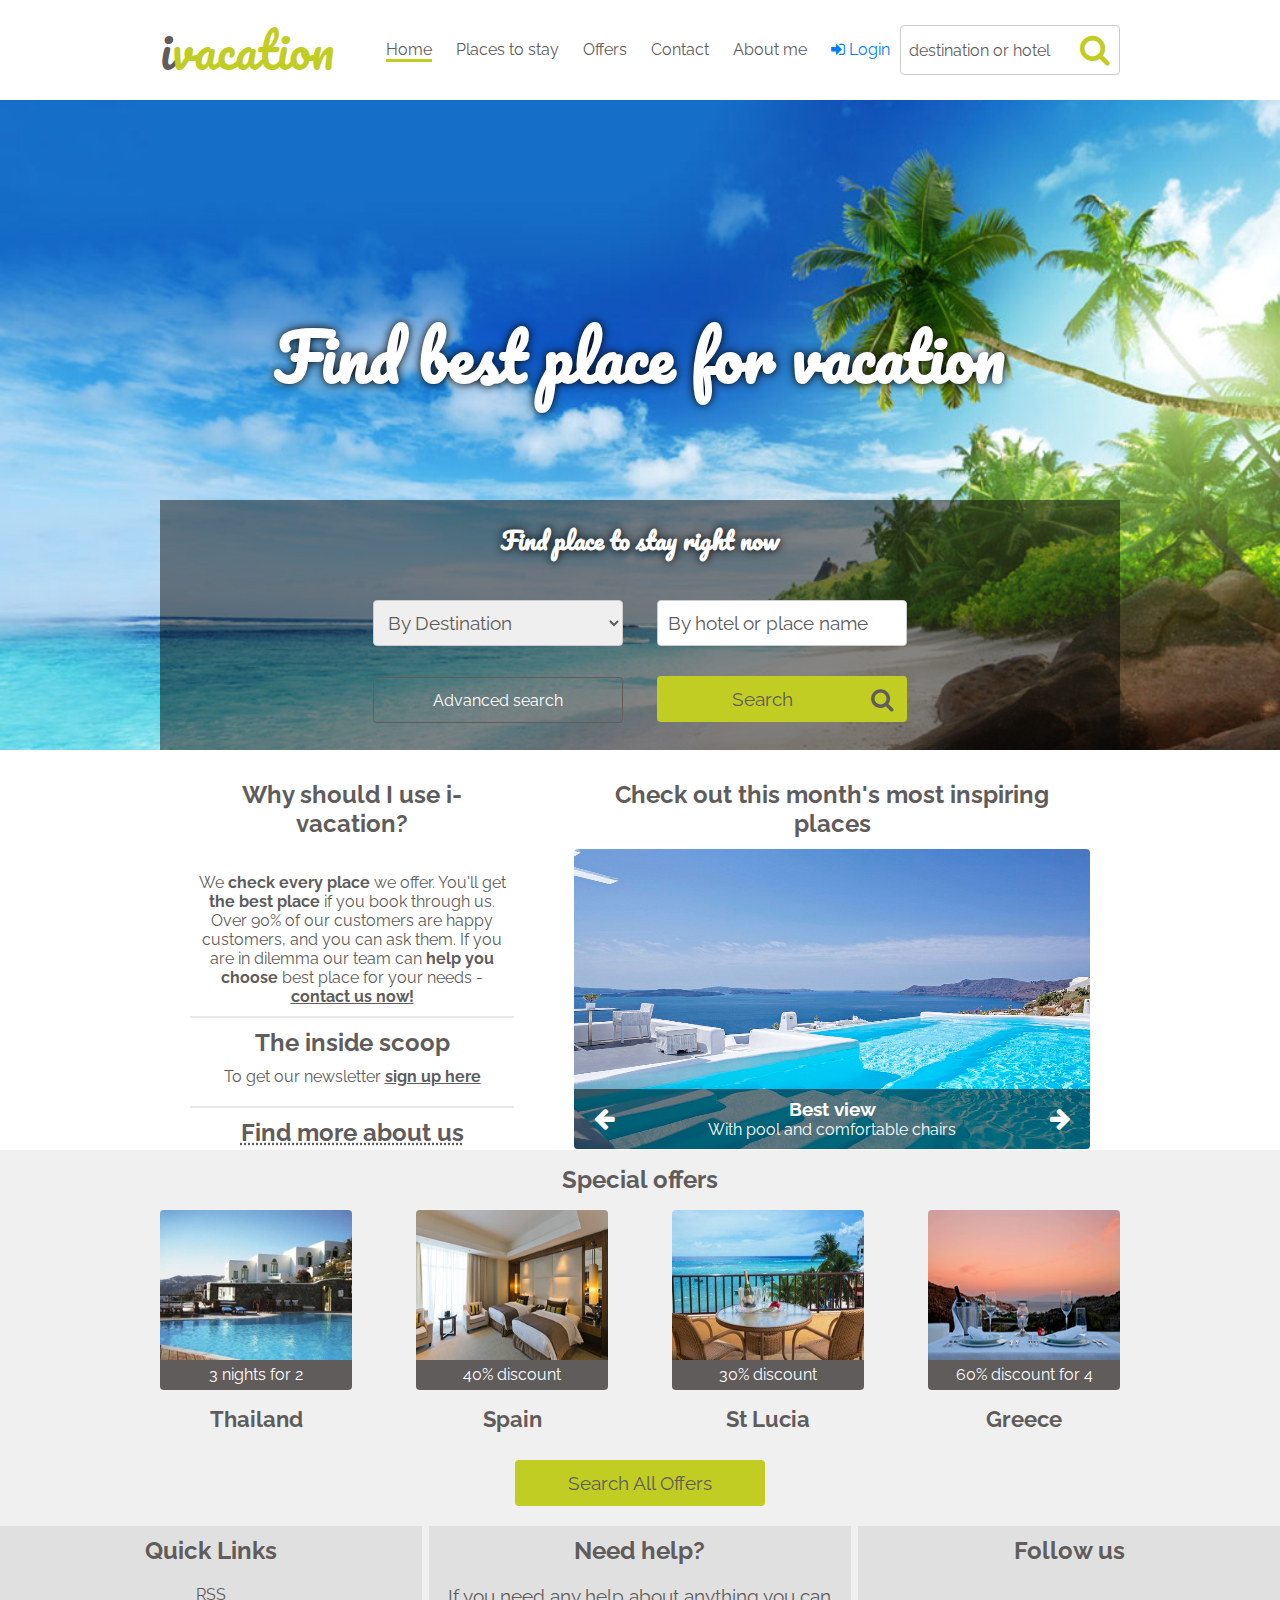
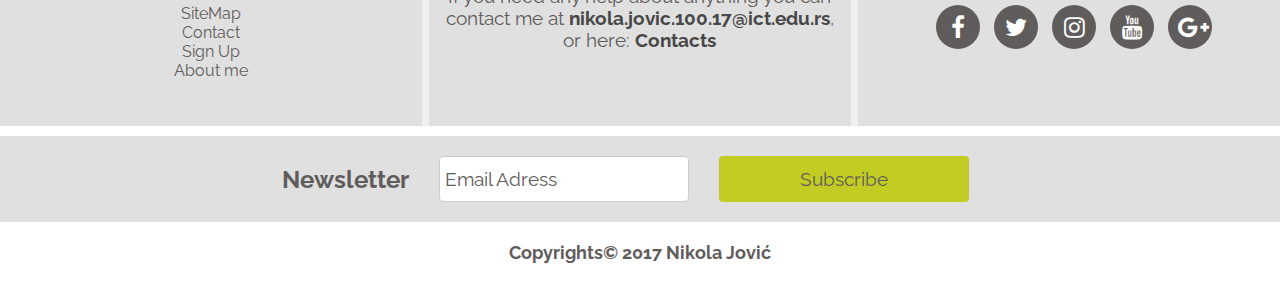
<file: index.html>
<!DOCTYPE html>
<html>
	<head>
		<meta charset="utf-8" />

		<title>I-Vacation</title>

		<meta name="author" content="Nikola Jovic" />
		<meta name="keywords" content="hotel, vacation, place, rent" />
		<meta name="description" content="Welcome to i-vacation, here you can find best hotels, villas, apartments for vacation." />

		<link rel="shortcut icon" href="img/icon.jpg" />
		<link href="https://fonts.googleapis.com/css?family=Raleway" rel="stylesheet" />
		<link href="https://fonts.googleapis.com/css?family=Pacifico" rel="stylesheet" />
		<link rel="stylesheet" type="text/css" href="css/style.css" />
		<link rel="stylesheet" href="https://cdnjs.cloudflare.com/ajax/libs/font-awesome/4.7.0/css/font-awesome.min.css" />
	</head>
	<body>
		<header id="main-header">
			<div class="wrapper">
				<div id="logo">
					<a href="index.html"><span>ivacation</span></a>
				</div>

				<nav id="main-navigation">
					<ul>
						<li class="active"><a href="index.html">Home</a></li>
						<li><a href="content/findplace.html">Places to stay</a></li>
						<!-- This is gallery -->
						<li><a href="content/offers.html">Offers</a></li>
						<li><a href="content/contact.html">Contact</a></li>
						<li><a href="content/aboutme.html">About me</a></li>
						<li><a href="content/login.html">
							<span class="fa fa-sign-in" aria-hidden="true"></span>
							<span>Login</span>
						</a></li>
					</ul>
				</nav>

				<div id="search">
					<form action="search.php" method="get">
						<input type="search" name="search" id="searchbox" placeholder="destination or hotel" />
						<input type="submit" value="Search" id="submit-search" />
						<label for="submit-search" id="search-icon"><span class="fa fa-search" aria-hidden="true"></span></label>
					</form>
				</div>
			</div>
		</header>

		<div id="main">
			<div id="slideshow">
				<div class="wrapper">
					<header id="main-title">
						<h1>Find best place for vacation</h1>
					</header>
					<div id="find-form">
						<h2>Find place to stay right now</h2>
						<form action="find-fast.php" method="post">
							<div>
								<select name="destination" id="destination">
									<option value="by-destination" selected="selected">By Destination</option>
									<option value="montenegro">Montenegro</option>
									<option value="croatia">Croatia</option>
									<option value="greece">Greece</option>
									<option value="spain">Spain</option>
									<option value="italy">Italy</option>
								</select>
								<input type="text" name="by-hotel" id="hotel-name" placeholder="By hotel or place name" />
							</div>
							<div>
								<a href="content/findplace.html">Advanced search</a>
								<div id="search-with-icon">
									<input type="submit" value="Search" id="search-button" />
									<label for="search-button"><span class="fa fa-search" aria-hidden="true"></span></label>
								</div>
							</div>
						</form>
					</div>
				</div>
			</div>

			<div class="wrapper">
				<div class="main-content">
					<section id="main-left">
						<article>
							<header>
									<h2>Why should I use i-vacation?</h2>
							</header>

							<p>
								We <strong>check every place</strong> we offer. You'll get <strong>the best place</strong> if 
								you book through us. Over 90% of our customers are happy customers, and you can ask them. If you are in dilemma our team can <strong>help you choose</strong> best place
								for your needs - <a href="content/contact.html">contact us now!</a>
							</p>
						</article>

						<article>
							<hr />
							<h3>The inside scoop</h3>
								
							<p>
								To get our newsletter <a href="#footer-lower">sign up here</a>
							</p>
						</article>

						<footer>
							<hr />
							<a href="content/aboutme.html">Find more about us</a>
						</footer>
					</section>
					<section id="main-right">
						<header>
							<h2>Check out this month's most inspiring places</h2>
						</header>
						<article>
							<img src="img/article.jpg" alt="Inspiring Place" />
							<div id="image-menu">
								<div class="arrow">
									<span class="fa fa-arrow-left" aria-hidden="true"></span>
								</div>
								<div id="image-text">
									<h3>Best view</h3>
									<p>With pool and comfortable chairs</p>
								</div>
								<div class="arrow">
									<span class="fa fa-arrow-right" aria-hidden="true"></span>
								</div>
							</div>
						</article>
					</section>
				</div>
			</div>

			<div id="special-offers">
				<div class="wrapper">
					<header>
						<h3>Special offers</h3>
					</header>

					<section class="main-content">
						<article>
							<div class="offer-image">
								<img src="img/offer1.jpg" alt="Special Offer 1" />
								<div>
									<p>3 nights for 2</p>
								</div>
							</div>
							<h4>Thailand</h4>
						</article>

						<article>
							<div class="offer-image">
								<img src="img/offer2.jpg" alt="Special Offer 2" />
								<div>
									<p>40% discount</p>
								</div>
							</div>
							<h4>Spain</h4>
						</article>

						<article>
							<div class="offer-image">
								<img src="img/offer3.jpg" alt="Special Offer 3" />
								<div>
									<p>30% discount</p>
								</div>
							</div>
							<h4>St Lucia</h4>
						</article>

						<article>
							<div class="offer-image">
								<img src="img/offer4.jpg" alt="Special Offer 4" />
								<div>
									<p>60% discount for 4</p>
								</div>
							</div>
							<h4>Greece</h4>
						</article>
					</section>
					<a href="content/offers.html" class="button">Search All Offers</a>
				</div>
			</div>
		</div>

		<footer id="main-footer">
			<div id="footer-upper">
				<nav class="footer-part">
						<h3>Quick Links</h3>
						<ul id="quick-links">
							<li><a href="info/rss.xml">RSS</a></li>
							<li><a href="sitemap.xml">SiteMap</a></li>
							<li><a href="content/contact.html">Contact</a></li>
							<li><a href="content/login.html">Sign Up</a></li>
							<li><a href="content/aboutme.html">About me</a></li>
						</ul>
					</nav>

					<div class="vertical-separator"></div>

					<div class="footer-part">
						<h3>Need help?</h3>
						<p>If you need any help about anything you can contact me at <a href="mailto:nikola.jovic.100.17@ict.edu.rs" class="contact-reference">nikola.jovic.100.17&#64;ict.edu.rs</a>, or here: <a href="content/contact.html" class="contact-reference">Contacts</a></p>
					</div>

					<div class="vertical-separator"></div>

					<div class="footer-part">
						<h3>Follow us</h3>

						<a href="https://www.facebook.com" class="social-media">
							<span class="fa fa-facebook" aria-hidden="true"></span>
						</a>

						<a href="https://twitter.com" class="social-media">
							<span class="fa fa-twitter" aria-hidden="true"></span>
						</a>

						<a href="https://www.instagram.com" class="social-media">
							<span class="fa fa-instagram" aria-hidden="true"></span>
						</a>

						<a href="https://www.youtube.com" class="social-media">
							<span class="fa fa-youtube" aria-hidden="true"></span>
						</a>

						<a href="https://plus.google.com" class="social-media">
							<span class="fa fa-google-plus" aria-hidden="true"></span>
						</a>

					</div>
			</div>

			<div class="horizontal-separator"></div>

			<section id="footer-lower">
				<article class="wrapper">
					<form action="send-news-letter.php" method="POST" id="news-letter">
						<h2>Newsletter</h2>
						<input type="email" name="email" id="email" placeholder="Email Adress" />
						<input type="submit" value="Subscribe" class="button" />
					</form>
				</article>
			</section>

			<section id="footer-copyright" class="wrapper">
				<span>Copyrights&copy; 2017 Nikola Jovi&#263;</span>
			</section>
		</footer>
	</body>
</html>
</file>
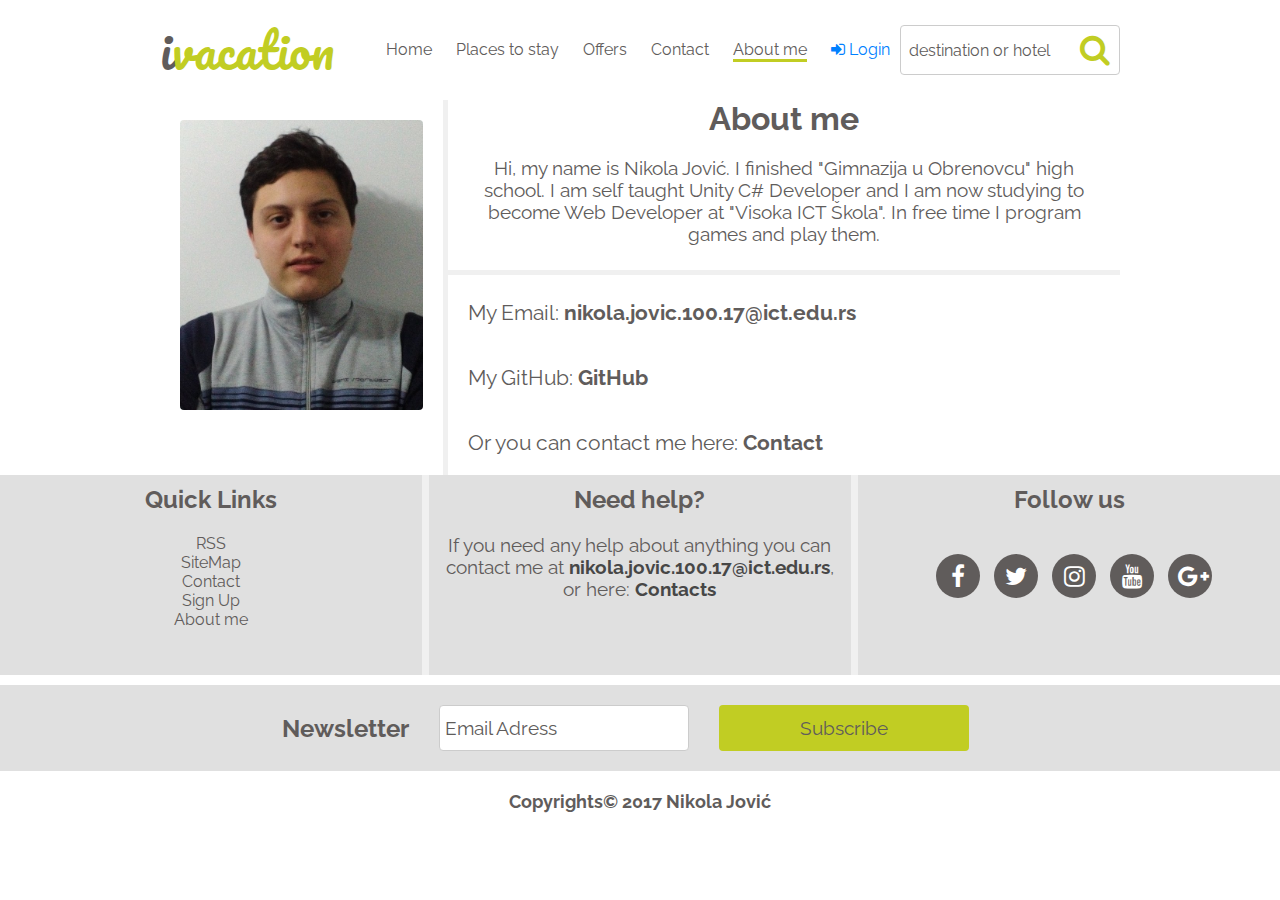
<file: content/aboutme.html>
<!DOCTYPE html>
<html>
	<head>
		<meta charset="utf-8" />

		<title>I-Vacation | About Me</title>

		<meta name="author" content="Nikola Jovic" />
		<meta name="keywords" content="hotel, vacation, about, aboutme" />
		<meta name="description" content="This page is about author." />

		<link rel="shortcut icon" href="../img/icon.jpg" />
		<link href="https://fonts.googleapis.com/css?family=Raleway" rel="stylesheet" />
		<link href="https://fonts.googleapis.com/css?family=Pacifico" rel="stylesheet" />
		<link rel="stylesheet" type="text/css" href="../css/style.css" />
		<link rel="stylesheet" href="https://cdnjs.cloudflare.com/ajax/libs/font-awesome/4.7.0/css/font-awesome.min.css" />
	</head>
	<body>
		<header id="main-header">
			<div class="wrapper">
				<div id="logo">
					<a href="index.html"><span>ivacation</span></a>
				</div>

				<nav id="main-navigation">
					<ul>
						<li><a href="../index.html">Home</a></li>
						<li><a href="findplace.html">Places to stay</a></li>
						<!-- This is gallery -->
						<li><a href="offers.html">Offers</a></li>
						<li><a href="contact.html">Contact</a></li>
						<li class="active"><a href="aboutme.html">About me</a></li>
						<li><a href="login.html">
							<span class="fa fa-sign-in" aria-hidden="true"></span>
							<span>Login</span>
						</a></li>
					</ul>
				</nav>

				<div id="search">
					<form action="search.php" method="get">
						<input type="search" name="search" id="searchbox" placeholder="destination or hotel" />
						<input type="submit" value="Search" id="submit-search" />
						<label for="submit-search" id="search-icon"><span class="fa fa-search" aria-hidden="true"></span></label>
					</form>
				</div>
			</div>
		</header>

		<div id="main">
			<div class="container wrapper">
				<aside id="about-left">
					<img src="../img/me.jpg" alt="Me" />
				</aside>

				<div id="about-right">
					<h1>About me</h1>
					<p>
						Hi, my name is Nikola Jović.
						I finished "Gimnazija u Obrenovcu" high school.
						I am self taught Unity C# Developer and I am now 
						studying to become Web Developer at "Visoka ICT Škola".
						In free time I program games and play them.
					</p>

					<hr />
					<p class="aboutme-info">My Email: <a href="mailto:nikola.jovic.100.17@ict.edu.rs">nikola.jovic.100.17@ict.edu.rs</a></p>
					<p class="aboutme-info">My GitHub: <a href="https://github.com/Nikola112">GitHub</a></p>
					<p class="aboutme-info">Or you can contact me here: <a href="contact.html">Contact</a></p>
				</div>
			</div>
		</div>

		<footer id="main-footer">
			<div id="footer-upper">
				<nav class="footer-part">
						<h3>Quick Links</h3>
						<ul id="quick-links">
							<li><a href="../info/rss.xml">RSS</a></li>
							<li><a href="../sitemap.xml">SiteMap</a></li>
							<li><a href="contact.html">Contact</a></li>
							<li><a href="login.html">Sign Up</a></li>
							<li><a href="aboutme.html">About me</a></li>
						</ul>
					</nav>

					<div class="vertical-separator"></div>

					<div class="footer-part">
						<h3>Need help?</h3>
						<p>If you need any help about anything you can contact me at <a href="mailto:nikola.jovic.100.17@ict.edu.rs" class="contact-reference">nikola.jovic.100.17&#64;ict.edu.rs</a>, or here: <a href="content/contact.html" class="contact-reference">Contacts</a></p>
					</div>

					<div class="vertical-separator"></div>

					<div class="footer-part">
						<h3>Follow us</h3>

						<a href="https://www.facebook.com" class="social-media">
							<span class="fa fa-facebook" aria-hidden="true"></span>
						</a>

						<a href="https://twitter.com" class="social-media">
							<span class="fa fa-twitter" aria-hidden="true"></span>
						</a>

						<a href="https://www.instagram.com" class="social-media">
							<span class="fa fa-instagram" aria-hidden="true"></span>
						</a>

						<a href="https://www.youtube.com" class="social-media">
							<span class="fa fa-youtube" aria-hidden="true"></span>
						</a>

						<a href="https://plus.google.com" class="social-media">
							<span class="fa fa-google-plus" aria-hidden="true"></span>
						</a>

					</div>
			</div>

			<div class="horizontal-separator"></div>

			<section id="footer-lower">
				<article class="wrapper">
					<form action="send-news-letter.php" method="POST" id="news-letter">
						<h2>Newsletter</h2>
						<input type="email" name="email" id="email" placeholder="Email Adress" />
						<input type="submit" value="Subscribe" class="button" />
					</form>
				</article>
			</section>

			<section id="footer-copyright" class="wrapper">
				<span>Copyrights&copy; 2017 Nikola Jovi&#263;</span>
			</section>
		</footer>
	</body>
</html>
</file>
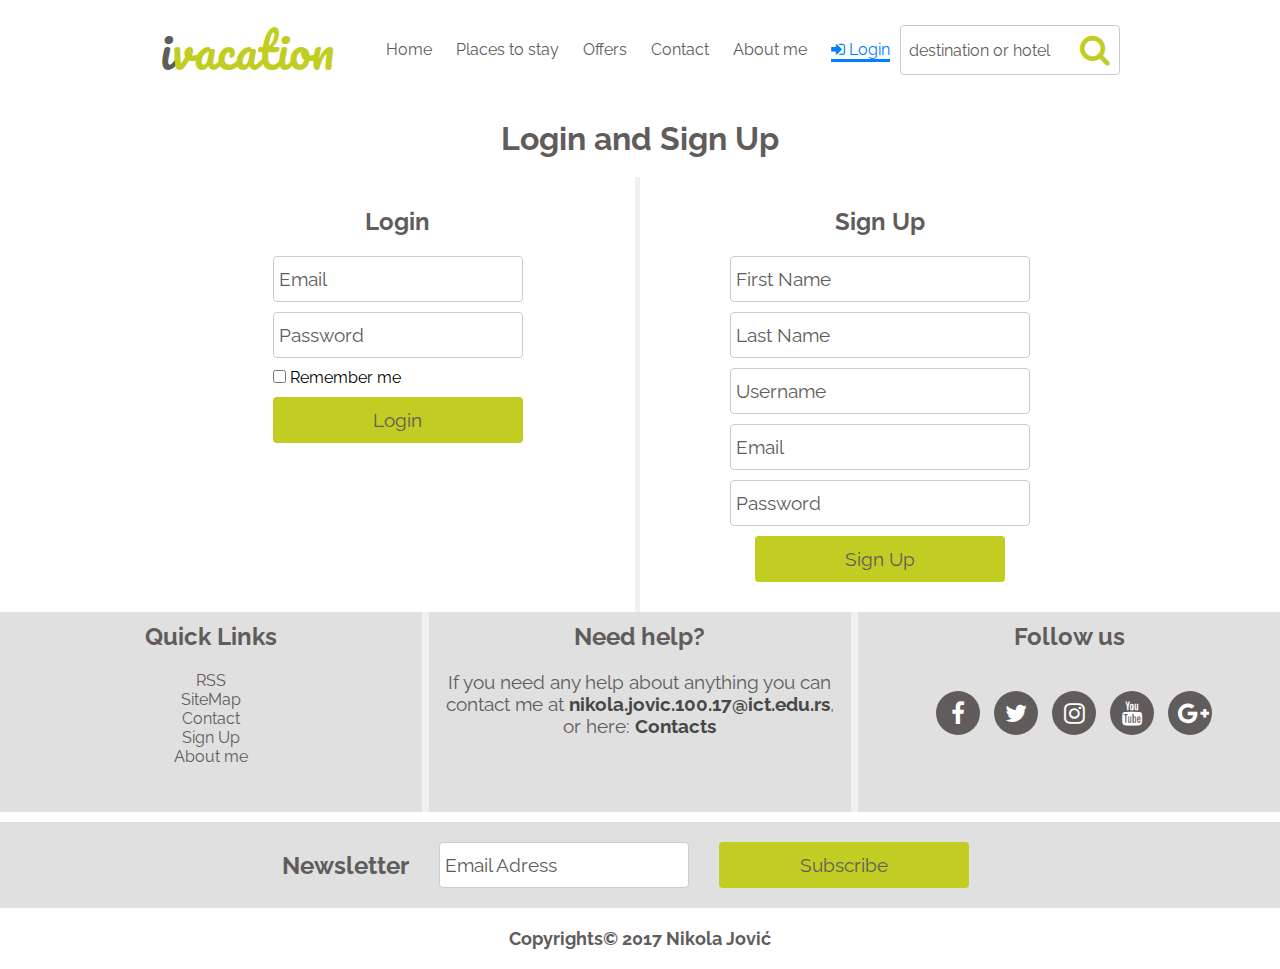
<file: content/login.html>
<!DOCTYPE html>
<html>
	<head>
		<meta charset="utf-8" />

		<title>I-Vacation | Log In</title>

		<meta name="author" content="Nikola Jovic" />
		<meta name="keywords" content="hotel, vacation, login, signup, register, signin" />
		<meta name="description" content="This page is for login and sign up." />

		<link rel="shortcut icon" href="../img/icon.jpg" />
		<link href="https://fonts.googleapis.com/css?family=Raleway" rel="stylesheet" />
		<link href="https://fonts.googleapis.com/css?family=Pacifico" rel="stylesheet" />
		<link rel="stylesheet" type="text/css" href="../css/style.css" />
		<link rel="stylesheet" href="https://cdnjs.cloudflare.com/ajax/libs/font-awesome/4.7.0/css/font-awesome.min.css" />
	</head>
	<body>
		<header id="main-header">
			<div class="wrapper">
				<div id="logo">
					<a href="index.html"><span>ivacation</span></a>
				</div>

				<nav id="main-navigation">
					<ul>
						<li><a href="../index.html">Home</a></li>
						<li><a href="findplace.html">Places to stay</a></li>
						<!-- This is gallery -->
						<li><a href="offers.html">Offers</a></li>
						<li><a href="contact.html">Contact</a></li>
						<li><a href="aboutme.html">About me</a></li>
						<li class="active-login"><a href="login.html">
							<span class="fa fa-sign-in" aria-hidden="true"></span>
							<span>Login</span>
						</a></li>
					</ul>
				</nav>

				<div id="search">
					<form action="search.php" method="get">
						<input type="search" name="search" id="searchbox" placeholder="destination or hotel" />
						<input type="submit" value="Search" id="submit-search" />
						<label for="submit-search" id="search-icon"><span class="fa fa-search" aria-hidden="true"></span></label>
					</form>
				</div>
			</div>
		</header>

		<div id="main">
			<div class="wrapper">
				<div id="login-panel">
					<h1>Login and Sign Up</h1>

					<div class="container">
						<div class="login-part">
							<h2>Login</h2>
							<form action="login.php" method="post">
								<input type="email" name="login-email" id="login-email" placeholder="Email" class="field" />
								<input type="password" name="password" id="password" placeholder="Password" class="field" />
								<div>
									<label>
										<input type="checkbox" name="remember" id="remember" />
										<span>Remember me</span>
									</label>

									<input type="submit" value="Login" class="button" />
								</div>
							</form>
						</div>

						<div class="login-part">
							<h2>Sign Up</h2>
							<form action="login.php" method="post">
								<input type="text" name="first" id="first" placeholder="First Name" class="field" />
								<input type="text" name="last" id="last" placeholder="Last Name" class="field" />
								<input type="text" name="username" id="username" placeholder="Username" class="field" />
								<input type="email" name="sign-name" id="sign-email" placeholder="Email" class="field" />
								<input type="password" name="sign-password" id="sign-password" placeholder="Password" class="field" />
								<input type="submit" value="Sign Up" class="button" />
							</form>
						</div>
					</div>
				</div>
			</div>
		</div>

		<footer id="main-footer">
			<div id="footer-upper">
				<nav class="footer-part">
						<h3>Quick Links</h3>
						<ul id="quick-links">
							<li><a href="../info/rss.xml">RSS</a></li>
							<li><a href="../sitemap.xml">SiteMap</a></li>
							<li><a href="contact.html">Contact</a></li>
							<li><a href="login.html">Sign Up</a></li>
							<li><a href="aboutme.html">About me</a></li>
						</ul>
					</nav>

					<div class="vertical-separator"></div>

					<div class="footer-part">
						<h3>Need help?</h3>
						<p>If you need any help about anything you can contact me at <a href="mailto:nikola.jovic.100.17@ict.edu.rs" class="contact-reference">nikola.jovic.100.17&#64;ict.edu.rs</a>, or here: <a href="content/contact.html" class="contact-reference">Contacts</a></p>
					</div>

					<div class="vertical-separator"></div>

					<div class="footer-part">
						<h3>Follow us</h3>

						<a href="https://www.facebook.com" class="social-media">
							<span class="fa fa-facebook" aria-hidden="true"></span>
						</a>

						<a href="https://twitter.com" class="social-media">
							<span class="fa fa-twitter" aria-hidden="true"></span>
						</a>

						<a href="https://www.instagram.com" class="social-media">
							<span class="fa fa-instagram" aria-hidden="true"></span>
						</a>

						<a href="https://www.youtube.com" class="social-media">
							<span class="fa fa-youtube" aria-hidden="true"></span>
						</a>

						<a href="https://plus.google.com" class="social-media">
							<span class="fa fa-google-plus" aria-hidden="true"></span>
						</a>

					</div>
			</div>

			<div class="horizontal-separator"></div>

			<section id="footer-lower">
				<article class="wrapper">
					<form action="send-news-letter.php" method="POST" id="news-letter">
						<h2>Newsletter</h2>
						<input type="email" name="email" id="email" placeholder="Email Adress" />
						<input type="submit" value="Subscribe" class="button" />
					</form>
				</article>
			</section>

			<section id="footer-copyright" class="wrapper">
				<span>Copyrights&copy; 2017 Nikola Jovi&#263;</span>
			</section>
		</footer>
	</body>
</html>
</file>
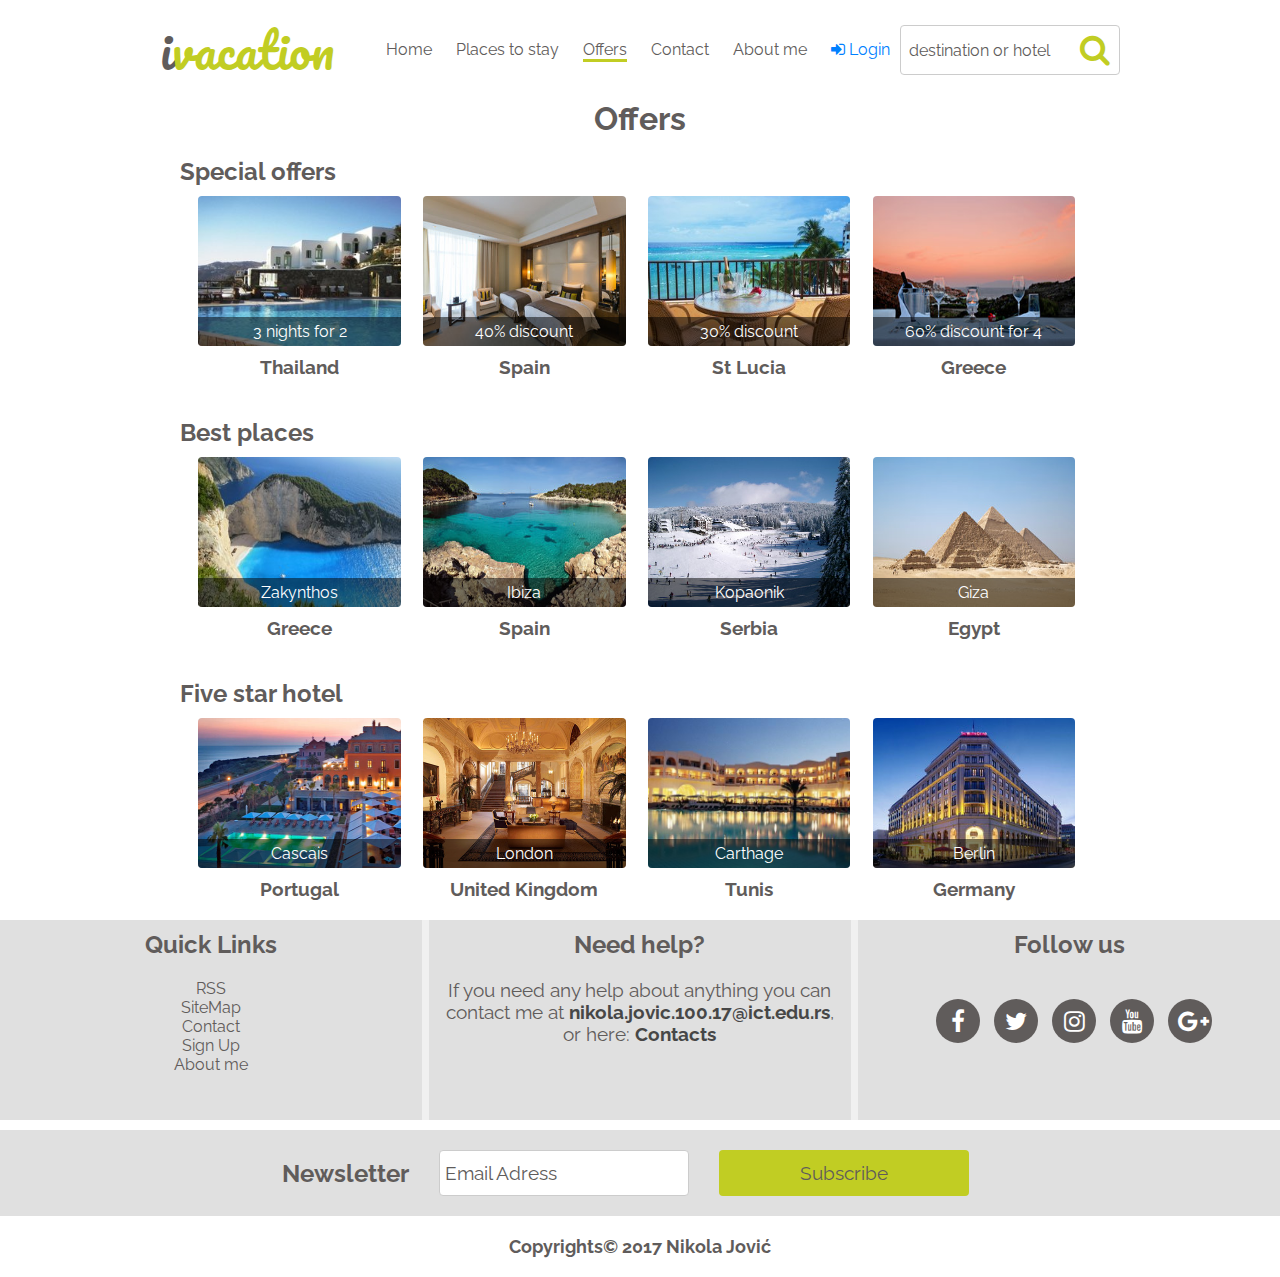
<file: content/offers.html>
<!DOCTYPE html>
<html>
	<head>
		<meta charset="utf-8" />

		<title>I-Vacation | Offeres</title>

		<meta name="author" content="Nikola Jovic" />
		<meta name="keywords" content="hotel, vacation, gallery, offers, images, pictures" />
		<meta name="description" content="This is gallery section, you can find best offers here." />

		<link rel="shortcut icon" href="../img/icon.jpg" />
		<link href="https://fonts.googleapis.com/css?family=Raleway" rel="stylesheet" />
		<link href="https://fonts.googleapis.com/css?family=Pacifico" rel="stylesheet" />
		<link rel="stylesheet" type="text/css" href="../css/style.css" />
		<link rel="stylesheet" href="https://cdnjs.cloudflare.com/ajax/libs/font-awesome/4.7.0/css/font-awesome.min.css" />	
	</head>
	<body>
		<header id="main-header">
			<div class="wrapper">
				<div id="logo">
					<a href="index.html"><span>ivacation</span></a>
				</div>

				<nav id="main-navigation">
					<ul>
						<li><a href="../index.html">Home</a></li>
						<li><a href="findplace.html">Places to stay</a></li>
						<!-- This is gallery -->
						<li class="active"><a href="#">Offers</a></li>
						<li><a href="contact.html">Contact</a></li>
						<li><a href="aboutme.html">About me</a></li>
						<li><a href="login.html">
							<span class="fa fa-sign-in" aria-hidden="true"></span>
							<span>Login</span>
						</a></li>
					</ul>
				</nav>

				<div id="search">
					<form action="search.php" method="get">
						<input type="search" name="search" id="searchbox" placeholder="destination or hotel" />
						<input type="submit" value="Search" id="submit-search" />
						<label for="submit-search" id="search-icon"><span class="fa fa-search" aria-hidden="true"></span></label>
					</form>
				</div>
			</div>
		</header>

		<div id="main">
			<div id="gallery" class="wrapper">
				<header>
					<h1>Offers</h1>
				</header>

				<section class="gallery-row">
					<header>
						<h2>Special offers</h2>
					</header>

					<article class="gallery-item">
						<div class="gallery-item-part">
							<img src="../img/offer1.jpg" alt="Offer 1" />
							<p>3 nights for 2</p>
						</div>
						<h3>Thailand</h3>
					</article>

					<article class="gallery-item">
						<div class="gallery-item-part">
							<img src="../img/offer2.jpg" alt="Offer 2" />
							<p>40% discount</p>
						</div>
						<h3>Spain</h3>
					</article>

					<article class="gallery-item">
						<div class="gallery-item-part">
							<img src="../img/offer3.jpg" alt="Offer 3" />
							<p>30% discount</p>
						</div>
						<h3>St Lucia</h3>
					</article>

					<article class="gallery-item">
						<div class="gallery-item-part">
							<img src="../img/offer4.jpg" alt="Offer 4" />
							<p>60% discount for 4</p>
						</div>
						<h3>Greece</h3>
					</article>
				</section>

				<section class="gallery-row">
					<header>
						<h2>Best places</h2>
					</header>

					<article class="gallery-item">
						<div class="gallery-item-part">
							<img src="../img/offer5.jpg" alt="Offer 5" />
							<p>Zakynthos</p>
						</div>
						<h3>Greece</h3>
					</article>

					<article class="gallery-item">
						<div class="gallery-item-part">
							<img src="../img/offer6.jpg" alt="Offer 6" />
							<p>Ibiza</p>
						</div>
						<h3>Spain</h3>
					</article>

					<article class="gallery-item">
						<div class="gallery-item-part">
							<img src="../img/offer7.jpg" alt="Offer 7" />
							<p>Kopaonik</p>
						</div>
						<h3>Serbia</h3>
					</article>

					<article class="gallery-item">
						<div class="gallery-item-part">
							<img src="../img/offer8.jpg" alt="Offer 8" />
							<p>Giza</p>
						</div>
						<h3>Egypt</h3>
					</article>
				</section>

				<section class="gallery-row">
					<header>
						<h2>Five star hotel</h2>
					</header>

					<article class="gallery-item">
						<div class="gallery-item-part">
							<img src="../img/offer9.jpg" alt="Offer 9" />
							<p>Cascais</p>
						</div>
						<h3>Portugal</h3>
					</article>

					<article class="gallery-item">
						<div class="gallery-item-part">
							<img src="../img/offer10.jpg" alt="Offer 10" />
							<p>London</p>
						</div>
						<h3>United Kingdom</h3>
					</article>

					<article class="gallery-item">
						<div class="gallery-item-part">
							<img src="../img/offer11.jpg" alt="Offer 11" />
							<p>Carthage</p>
						</div>
						<h3>Tunis</h3>
					</article>

					<article class="gallery-item">
						<div class="gallery-item-part">
							<img src="../img/offer12.jpg" alt="Offer 12" />
							<p>Berlin</p>
						</div>
						<h3>Germany</h3>
					</article>
				</section>
			</div>
		</div>

		<footer id="main-footer">
			<div id="footer-upper">
				<nav class="footer-part">
						<h3>Quick Links</h3>
						<ul id="quick-links">
							<li><a href="../info/rss.xml">RSS</a></li>
							<li><a href="../sitemap.xml">SiteMap</a></li>
							<li><a href="contact.html">Contact</a></li>
							<li><a href="login.html">Sign Up</a></li>
							<li><a href="aboutme.html">About me</a></li>
						</ul>
					</nav>

					<div class="vertical-separator"></div>

					<div class="footer-part">
						<h3>Need help?</h3>
						<p>If you need any help about anything you can contact me at <a href="mailto:nikola.jovic.100.17@ict.edu.rs" class="contact-reference">nikola.jovic.100.17&#64;ict.edu.rs</a>, or here: <a href="content/contact.html" class="contact-reference">Contacts</a></p>
					</div>

					<div class="vertical-separator"></div>

					<div class="footer-part">
						<h3>Follow us</h3>

						<a href="https://www.facebook.com" class="social-media">
							<span class="fa fa-facebook" aria-hidden="true"></span>
						</a>

						<a href="https://twitter.com" class="social-media">
							<span class="fa fa-twitter" aria-hidden="true"></span>
						</a>

						<a href="https://www.instagram.com" class="social-media">
							<span class="fa fa-instagram" aria-hidden="true"></span>
						</a>

						<a href="https://www.youtube.com" class="social-media">
							<span class="fa fa-youtube" aria-hidden="true"></span>
						</a>

						<a href="https://plus.google.com" class="social-media">
							<span class="fa fa-google-plus" aria-hidden="true"></span>
						</a>

					</div>
			</div>

			<div class="horizontal-separator"></div>

			<section id="footer-lower">
				<article class="wrapper">
					<form action="send-news-letter.php" method="POST" id="news-letter">
						<h2>Newsletter</h2>
						<input type="email" name="email" id="email" placeholder="Email Adress" />
						<input type="submit" value="Subscribe" class="button" />
					</form>
				</article>
			</section>

			<section id="footer-copyright" class="wrapper">
				<span>Copyrights&copy; 2017 Nikola Jovi&#263;</span>
			</section>
		</footer>
	</body>
</html>
</file>
<file: css/style.css>
*
{
	margin: 0px;
	padding: 0px;
}

body
{
	font-family: "Raleway", sans-serif;
	-webkit-font-smoothing: antialiased;
	-moz-osx-font-smoothing: grayscale;
}

ul
{
	list-style-type: none;
}

a
{
	color: #605c5b;
	text-decoration: none;
}

h2, h3, p
{
	color: #605c5b;
}

input, select, textarea
{
	outline: none;
	border: 1px solid #cccccc;
	border-radius: 4px;
	transition: box-shadow 0.3s, border 0.3s;
	box-sizing: border-box;
	color: #605c5b;
	
	font-family: "Raleway", sans-serif;
}

input::placeholder
{
	color: #605c5b;
	opacity: 1;
}

input:focus, select:focus
{
	border: 1px solid #c1cd23;
	box-shadow: 0px 0px 16px #c1cd23;
}

.wrapper
{
	width: 960px;
	margin: 0px auto;
}

.button
{
	display: block;
	border: 0px none;
	border-radius: 4px;
	width: 250px;
	height: 46px;
	font-size: 1.2em;
	background-color: #c1cd23;
	text-align: center;
	line-height: 46px;
	transition: background 0.3s, color 0.3s;
}

.button:hover
{
	background-color: #a2ac20;
	color: #fff;
	cursor: pointer;
}

@media screen and (min-width: 1400px)
{
	.wrapper
	{
		width: 1200px;
	}
}

/* HEADER */

#main-header
{
	width: 100%;
	height: 100px;
	position: fixed;
	top: 0px;
	left: 0px;
	z-index: 999;
	background: #fff;
}

#main-header .wrapper
{
	display: flex;
	flex-direction: row;
	flex-wrap: nowrap;
	justify-content: flex-start;
	align-items: center;
}

#logo
{
	width: 200px;
	height: 100%;
}

#logo span
{
	color: #c1cd23;
	line-height: 1.75em;
	text-align: center;
	font-size: 3em;
	font-family: 'Pacifico', cursive;
	display: inline-block;
}

#logo span::first-letter
{
	color: #605c5b;
}

#main-navigation
{
	margin-left: auto;
	line-height: 100px;
	text-align: center;
}

#main-navigation ul
{
	display: inline-block;
}

#main-navigation li
{
	display: inline-block;
	margin: 0px 10px;
	cursor: pointer;
}

#main-navigation a
{
	border-bottom: 3px solid rgba(0, 0, 0, 0);
	transition: border-color 0.3s;
	font-size: 1em;
}

#main-navigation li:hover a
{
	border-color: #c1cd23;
}

#main-navigation li:last-child a
{
	color: #0080ff;
}

#main-navigation li:last-child:hover a
{
	border-color: #0080ff;
}

#search
{
	width: 220px;
}

#search form
{
	position: relative;
}

#searchbox
{
	padding: 2px 50px 2px 8px;
	width: 100%;
	height: 50px;
	font-size: 1em;
}

#search input[type="submit"]
{
	display: none;
}

#search-icon
{
	position: absolute;
	top: 0px;
	right: 0px;
	font-size: 32px;
	width: 50px;
	height: 100%;
	color: #c1cd23;
	cursor: pointer;
	border-radius: 0px 4px 4px 0px;
	text-align: center;
	transition: background 0.3s;
}

#search-icon span
{
	line-height: 50px;
	transition: color 0.3s;
}

#search-icon:hover
{
	background: #c1cd23;
}

#search-icon:hover span
{
	color: #fff;
}

#main-header .active a
{
	border-color: #c1cd23;
}

#main-header .active-login a
{
	border-color: #0080ff;
}

@media screen and (min-width: 1400px)
{
	#search
	{
		width: 250px;
	}

	#searchbox
	{
		font-size: 1.1em;
	}

	#main-navigation a
	{
		font-size: 1.1em;
	}
}

/* MAIN */

#main
{
	width: 100%;
	/* height: 1600px; */
	margin-top: 100px;
	box-sizing: border-box;
	position: relative;
}

#slideshow
{
	width: 100%;
	height: 650px;
	background-image: url("../img/background.jpg");
	background-size: 100% 650px;
	transition: background 1s;
}

#slideshow .wrapper
{
	padding-top: 200px;
	height: 100%;
	box-sizing: border-box;
	position: relative;
}

#main-title
{
	font-family: 'Pacifico', cursive;
	color: #fff;
	text-align: center;
	font-size: 2em;
	text-shadow: 0px 0px 10px #000;
}

#find-form
{
	position: absolute;
	bottom: 0px;
	left: 0px;
	width: 100%;
	height: 250px;
	background-color:rgba(10, 10, 10, 0.5);
}

#find-form form
{
	text-align: center;
}

#find-form h2
{
	font-family: 'Pacifico', cursive;
	text-align: center;
	line-height: 80px;
	color: #fff;
	text-shadow: 0px 0px 10px #000;
}

#destination, #find-form input
{
	box-sizing: border-box;
	padding: 10px;
	width: 250px;
	height: 46px;
	font-size: 1.2em;
	margin: 20px 15px 30px 15px;
}

#find-form input[type="submit"]
{
	margin: 0px;
	padding-right: 50px;
	background: #c1cd23;
	cursor: pointer;
	border: none;
	transition: background 0.3s, color 0.3s;
}

#find-form input[type="submit"]:hover
{
	background: #a2ac20;
	color: #fff;
}

#find-form a
{
	display: inline-block;
	height: 46px;
	width: 250px;
	text-align: center;
	color: white;
	box-sizing: border-box;
	border: 1px solid #605c5b;
	line-height: 46px;
	margin: 0px 30px 0px 0px;
	transition: background 0.3s;
	border-radius: 4px;
}

#find-form a:hover
{
	text-decoration: underline;
	background: rgba(0, 128, 255, 0.5);
}

#search-with-icon
{
	display: inline-block;
	position: relative;
}

#search-with-icon label
{
	position: absolute;
	top: 0px;
	right: 0px;
	font-size: 24px;
	width: 50px;
	height: 100%;
	color: #605c5b;
	cursor: pointer;
	text-align: center;
	transition: background 0.3s;
}

#search-with-icon span
{
	line-height: 46px;
	transition: color 0.3s;
}

#find-form input[type="submit"]:hover + label
{
	color: #fff;
}

.main-content
{
	display: flex;
	flex-direction: row;
	flex-wrap: nowrap;
	justify-content: flex-start;
	width: 100%;
	height: 400px;
}

#main-left
{
	width: 40%;
	height: 100%;
	padding: 30px;
	box-sizing: border-box;
	text-align: center;
	color: #605c5b;
}

#main-left a
{
	text-decoration: underline;
	font-weight: bold;
	transition: color 0.3s;
}

#main-left a:hover
{
	color: #c1cd23;
}

#main-left article:nth-child(2)
{
	margin-top: 10px;
}

#main-left hr
{
	border: none;
    border-top: 2px solid #e8e8e8;
    margin-top: 0;
    margin-bottom: 10px;
}

#main-left header
{
	margin-bottom: 35px;
}

#main-left h3
{
	margin-bottom: 10px;
	font-size: 1.5em;
}

#main-left footer
{
	margin-top: 20px;
}

#main-left footer a
{
	font-size: 1.5em;
	text-decoration-style: dotted;
}

#main-right
{
	width: 60%;
	height: 100%;
	padding: 30px;
	box-sizing: border-box;
}

#main-right h2
{
	text-align: center;
}

#main-right article
{
	margin-top: 11px;
	position: relative;
	overflow: hidden;
	height: 300px;
	border-radius: 4px;
}

#main-right img
{
	width: 100%;
	height: 300px;
	transition: transform 0.3s;
}

#main-right img:hover
{
	transform: scale(1.05, 1.05);
	cursor: pointer;
}

#image-menu
{
	position: absolute;
	bottom: 0px;
	left: 0px;
	width: 100%;
	height: 60px;
	background: rgba(0, 0, 0, 0.5);
	display: flex;
	flex-wrap: nowrap;
}

#image-menu > div
{
	color: #fff;
	text-align: center;
}

#image-menu .arrow
{
	height: 60px;
	width: 60px;
	font-size: 1.5em;
	line-height: 60px;
	transition: color 0.3s;
}

#image-menu .arrow:hover
{
	color: #c1cd23;
	cursor: pointer;
}

#image-text
{
	width: calc(100% - 120px);
	margin-top: 9px;
}

#image-text h3, #image-text p
{
	color: #fff;
}

#special-offers
{
	background-color: #f0f0f0;
	padding-bottom: 10px;
}

#special-offers header
{
	text-align: center;
	height: 60px;
	line-height: 60px;
}

#special-offers h3
{
	font-size: 1.5em;
	color: #605c5b;
}

#special-offers .main-content
{
	height: 240px;
	display: flex;
	justify-content: space-between;
}

#special-offers article
{
	height: 240px;
	width: 20%;
	cursor: pointer;
	display: block;
}

#special-offers article h4
{
	text-align: center;
	color: #605c5b;
	font-size: 1.35em;
	line-height: 60px;
	transition: color 0.3s;
}

#special-offers article:hover h4
{
	color: #c1cd23;
}

.offer-image
{
	width: 100%;
	height: 180px;
	border-radius: 4px;
	overflow: hidden;
	position: relative;
}

.offer-image img
{
	width: 100%;
	height: 150px;
	display: block;
	transition: transform 0.3s;
}

.offer-image img:hover
{
	transform: scale(1.05, 1.05);
}

.offer-image div
{
	height: 30px;
	text-align: center;
	color: #fff;
	line-height: 30px;
	background-color: #605c5b;
}

.offer-image p
{
	color: #fff;
}

#special-offers .button
{
	margin: 10px auto;
}

#google-map
{
	width: 100%;
	height: 400px;
}

#search-header
{
	position: absolute;
	top: 132px;
	width: 700px;
	left: calc(25% - 350px);
	right: calc(75% - 350px);
	text-align: center;
	background: #fff;
}

#search-header p:focus
{
	background: red;
}

#search-header h1
{
	padding-top: 20px;
}

#search-header p
{
	padding: 30px;
}

#find-place-form
{
	margin-top: 30px;
}

#search-by-destination
{
	padding: 20px 0px 20px 0px;
	background: #f0f0f0;
}

#search-by-destination h2
{
	text-align: center;
	margin-bottom: 20px;
}

.header-field
{
	box-sizing: border-box;
	padding: 10px;
	width: 22%;
	height: 46px;
	font-size: 1.2em;
}

#search-by-destination .header-field
{
	margin-left: 2%;
}

#search-by-destination .button
{
	width: 22%;
	margin-left: 2%;
	display: inline-block;
}

#refine-search
{
	margin-top: 20px;
}

#refine-search h2
{
	text-align: center;
	margin: 20px 0px;
}

#refine-search hr
{
	border: none;
    border-top: 4px solid #e8e8e8;
    margin: 20px 0px;
}

.search-by
{
	width: 100%;
	padding: 0px 20px;
}

.selection
{
	box-sizing: border-box;
	width: 100%;
	padding: 10px 0px;
	display: flex;
	justify-content: flex-start;
	flex-wrap: wrap;
	overflow: hidden;
}

.selection:disabled
{
	height: 0px;
}

.checkbox-input
{
	width: 25%;
	height: 50px;
	line-height: 50px;
}

.checkbox-input input[type="checkbox"]
{
	display: none;
}

.checkbox-input .fa
{
	color: #a1a1a1;
}

.checkbox-input .fa-check-square
{
	display: none;
	color: #c1cd23;
}

.checkbox-input input[type="checkbox"]:checked ~ .fa-square
{
	display: none;
}

.checkbox-input input[type="checkbox"]:checked ~ .fa-check-square
{
	display: inline;
}

#searching-submit
{
	width: 100%;
	padding-bottom: 20px;
	display: flex;
	justify-content: space-between;
}

#gallery h1
{
	color: #605c5b;
	text-align: center;
}

.gallery-row
{
	box-sizing: border-box;
	padding: 20px;
}

.gallery-row > header
{
	margin-bottom: 10px;
}

.gallery-item
{
	width: 22%;
	margin-left: 2%;
	cursor: pointer;
	display: inline-block;
}

.gallery-item-part
{
	width: 100%;
	height: 150px;
	position: relative;
	overflow: hidden;
	border-radius: 4px;
}

.gallery-item-part img
{
	width: 100%;
	height: 100%;
	transition: transform 0.3s;
}

.gallery-item-part p
{
	position: absolute;
	display: block;
	bottom: 0px;
	left: 0px;
	padding: 5px 0px;
	text-align: center;
	background: rgba(0, 0, 0, 0.5);
	width: 100%;
	color: #fff;
}

.gallery-item h3
{
	margin-top: 10px;
	text-align: center;
	transition: color 0.3s;
}

.gallery-item:hover img
{
	transform: scale(1.05, 1.05);
}

.gallery-item:hover h3
{
	color: #c1cd23;
}

.container
{
	display: flex;
	flex-wrap: nowrap;
}

#contact-page h1
{
	color: #605c5b;
	text-align: center;
	padding: 20px;
}

#contact-page .horizontal-separator
{
	background: #f0f0f0;
	height: 5px;
}

#contact-left
{
	width: 70%;
	box-sizing: border-box;
	padding: 20px;
	border-right: 5px solid #f0f0f0;
}

#contact-left h2
{
	text-align: center;
	padding: 10px;
}

#contact-right
{
	width: 30%;
	box-sizing: border-box;
	padding: 20px;
}

.contact-text-field
{
	box-sizing: border-box;
	padding: 10px;
	width: 350px;
	height: 46px;
	font-size: 1.2em;
	display: block;
	margin: 10px auto;
}

.contact-text-field[name="subject"]
{
	margin-top: 20px;
	width: 600px;
}

.textarea-field
{
	box-sizing: border-box;
	padding: 10px;
	width: 600px;
	height: 200px;
	font-size: 1.2em;
	display: block;
	margin: 10px auto;
	resize: none;
}

#contact-right h2
{
	text-align: center;
	padding: 10px;
}

#contact-right h3
{
	text-align: center;
	padding: 20px 0px 30px 0px;
}

#contact-right p
{
	margin-top: 10px;
	font-size: 1.5em;
	text-align: center;
}

#contact-right p a
{
	font-weight: bold;
	transition: color 0.3s;
}

#contact-right p a:hover
{
	color: #c1cd23;
}

#contact-left .button
{
	margin: 10px auto;
}

#about-me-map
{
	width: 100%;
	height: 250px;
}

.colored
{
	font-weight: bold;
	transition: color 0.3s;
}

.colored:hover
{
	color: #c1cd23;
	cursor: pointer;
}

#about-left
{
	width: 30%;
	box-sizing: border-box;
	padding: 20px;
	border-right: 5px solid #f0f0f0;
}

#about-left img
{
	width: 100%;
	border-radius: 4px;
}

#about-right
{
	width: 70%;
}

#about-right h1
{
	text-align: center;
	color: #605c5b;
}

#about-right p
{
	font-size: 1.2em;
	padding: 20px;
	text-align: center;
}

#about-right .aboutme-info
{
	font-size: 1.3em;
	text-align: left;
}

.aboutme-info a
{
	font-weight: bold;
	transition: color 0.3s;
}

.aboutme-info a:hover
{
	color: #c1cd23;
}

#about-right hr
{
	border: none;
	border-top: 5px solid #f0f0f0;
	margin: 5px 0px;
}

#login-panel
{
	width: 100%;
}

#login-panel h1
{
	color: #605c5b;
	text-align: center;
	padding: 20px;
}

.login-part
{
	box-sizing: border-box;
	padding: 20px;
	width: 50%;
}

.login-part h2
{
	text-align: center;
	padding: 10px;
}

.login-part:first-child
{
	border-right: 5px solid #f0f0f0;
}

.login-part #email
{
	margin: 10px auto;
	display: block;
	width: 250px;
}

.field
{
	height: 46px;
	box-sizing: border-box;
	padding: 5px;
	border-radius: 4px;
	font-size: 1.2em;
	margin: 10px auto;
	display: block;
	width: 250px;
}

.login-part label
{
	margin: 10px auto;
	display: block;
	width: 250px;
}

.login-part .button
{
	margin: 10px auto;
}

.login-part:last-child .field
{
	width: 300px;
}

/* FOOTER */

#footer-upper
{
	background: #e0e0e0;
	display: flex;
}

.footer-part
{
	background: #e0e0e0;
	width: 32.93%;
	height: 200px;
	box-sizing: border-box;
	padding: 10px;
	text-align: center;
}

.vertical-separator
{
	width: 0.6%;
	height: 200px;
	background: #f0f0f0;
}

.horizontal-separator
{
	width: 100%;
	height: 10px;
}

.footer-part h3
{
	font-size: 1.5em;
	margin-bottom: 20px;
}

.footer-part p
{
	font-size: 1.2em;
}

#quick-links a
{
	transition: color 0.1s, font-size 0.1s;
}

#quick-links a:hover
{
	color: #c1cd23;
	font-size: 1.3em;
}

.contact-reference
{
	color: #474747;
	font-weight: bolder;
	transition: color 0.3s;
}

.contact-reference:hover
{
	color: #c1cd23;
}

.social-media
{
	width: 24px;
	height: 24px;
	text-align: center;
	line-height: 24px;
	margin: 20px 0px 0px 10px;
	font-size: 24px;
	color: #fff;
	background: #605c5b;
	padding: 10px;
	border-radius: 22px;
	display: inline-block;
	transition: background 0.3s;
}

.social-media:hover
{
	background: #c1cd23;
}

#footer-lower
{
	background: #e0e0e0;
	padding: 20px 0px 20px 0px;
}

#footer-lower:target
{
	box-shadow: 0px 0px 30px #c1cd23;
}

#news-letter
{
	display: flex;
	flex-direction: row;
	justify-content: center;
	align-items: center;
	flex-wrap: nowrap;
}

#news-letter *
{
	margin-right: 30px;
}

#email
{
	height: 46px;
	padding: 5px;
	box-sizing: border-box;
	border-radius: 4px;
	font-size: 1.2em;
}

#footer-copyright
{
	padding: 20px;
	color: #605c5b;
	text-align: center;
	font-weight: bold;
	font-size: 1.1em;
}
</file>
